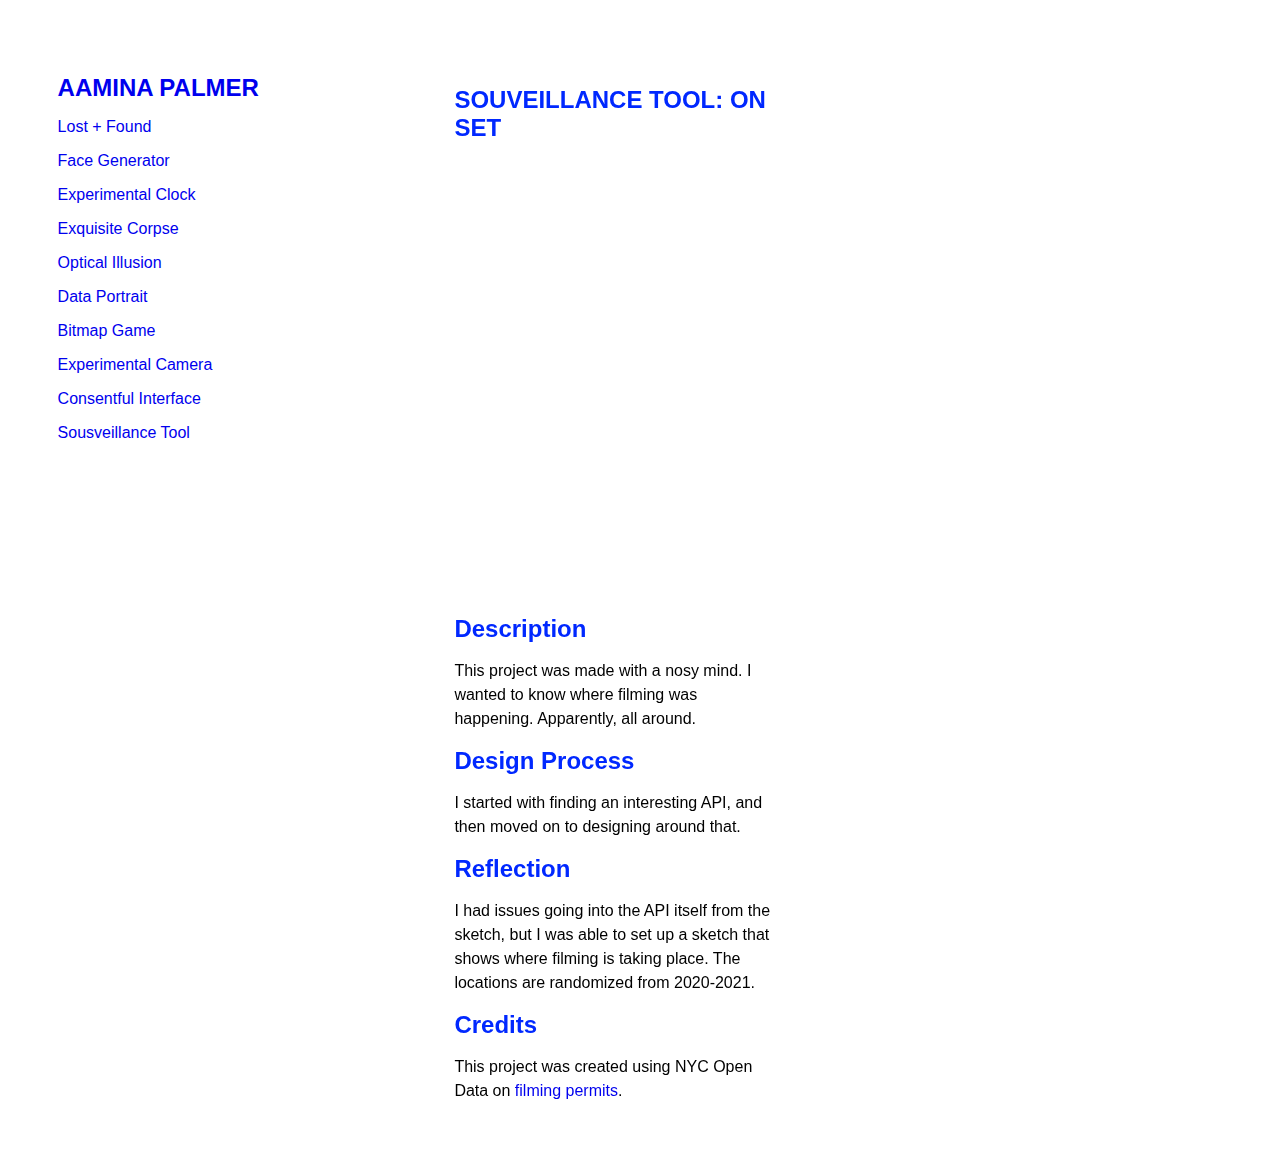
<file: p10.html>
<!DOCTYPE html>
<html lang="en">
  <head>
    <title>AAMINA PALMER | Critical Computation Portfolio</title>
    <meta charset="utf-8" />
    <meta http-equiv="X-UA-Compatible" content="IE=edge" />
    <meta name="viewport" content="width=device-width, initial-scale=1" />
    <link
      rel="shortcut icon"
      href="https://cdn.glitch.com/91af7047-2142-4a91-8816-2b83f3e441c0%2Fthumbnails%2Flogo.png?1630900603183"
    />

    <link rel="stylesheet" href="style.css" />

    <script src="/script.js" defer></script>
  </head>

  <body> 
    <div class="nav">
      <h1><a href="https://dalaiami.github.io/critcompportfolio/">AAMINA PALMER</a></h1>
      <ul>
        <li><a href="p1.html">Lost + Found</a></li>
        <li><a href="p2.html">Face Generator</a></li>
        <li><a href="p3.html">Experimental Clock</a></li>
        <li><a href="p4.html">Exquisite Corpse</a></li>
        <li><a href="p5.html">Optical Illusion</a></li>
        <li><a href="p6.html">Data Portrait</a></li>
        <li><a href="p7.html">Bitmap Game</a></li>
        <li><a href="p8.html">Experimental Camera</a></li>
        <li><a href="p9.html">Consentful Interface</a></li>
        <li><a href="p10.html">Sousveillance Tool</a></li>
      </ul>
    </div>

    <div class="content">
      <div class="content">
       <h1>
        SOUVEILLANCE TOOL: ON SET
      </h1>

      <div class="fullwidth">

        <iframe
          allow="camera"
          width="650px"
          height="450px"
          src="https://editor.p5js.org/dalaiami/full/i1d_EZRep"
        ></iframe>
      </div>
        
      <h1>
        Description
      </h1>

      <p>
        This project was made with a nosy mind. I wanted to know where filming was happening. Apparently, all around.
        </p>
      
      <h1>
        Design Process
      </h1>
      <p>
        I started with finding an interesting API, and then moved on to designing around that.
      </p>

      <h1>
        Reflection
      </h1>
      <p>
      I had issues going into the API itself from the sketch, but I was able to set up a sketch that shows where filming is taking place. The locations are randomized from 2020-2021.
      </p>
      
      <h1>
        Credits
      </h1>
      
      <p>
        This project was created using NYC Open Data on <a href='https://data.cityofnewyork.us/City-Government/Film-Permits/tg4x-b46p/data'>filming permits</a>.
      </p>
  </div>
  </body>
</html>
</file>
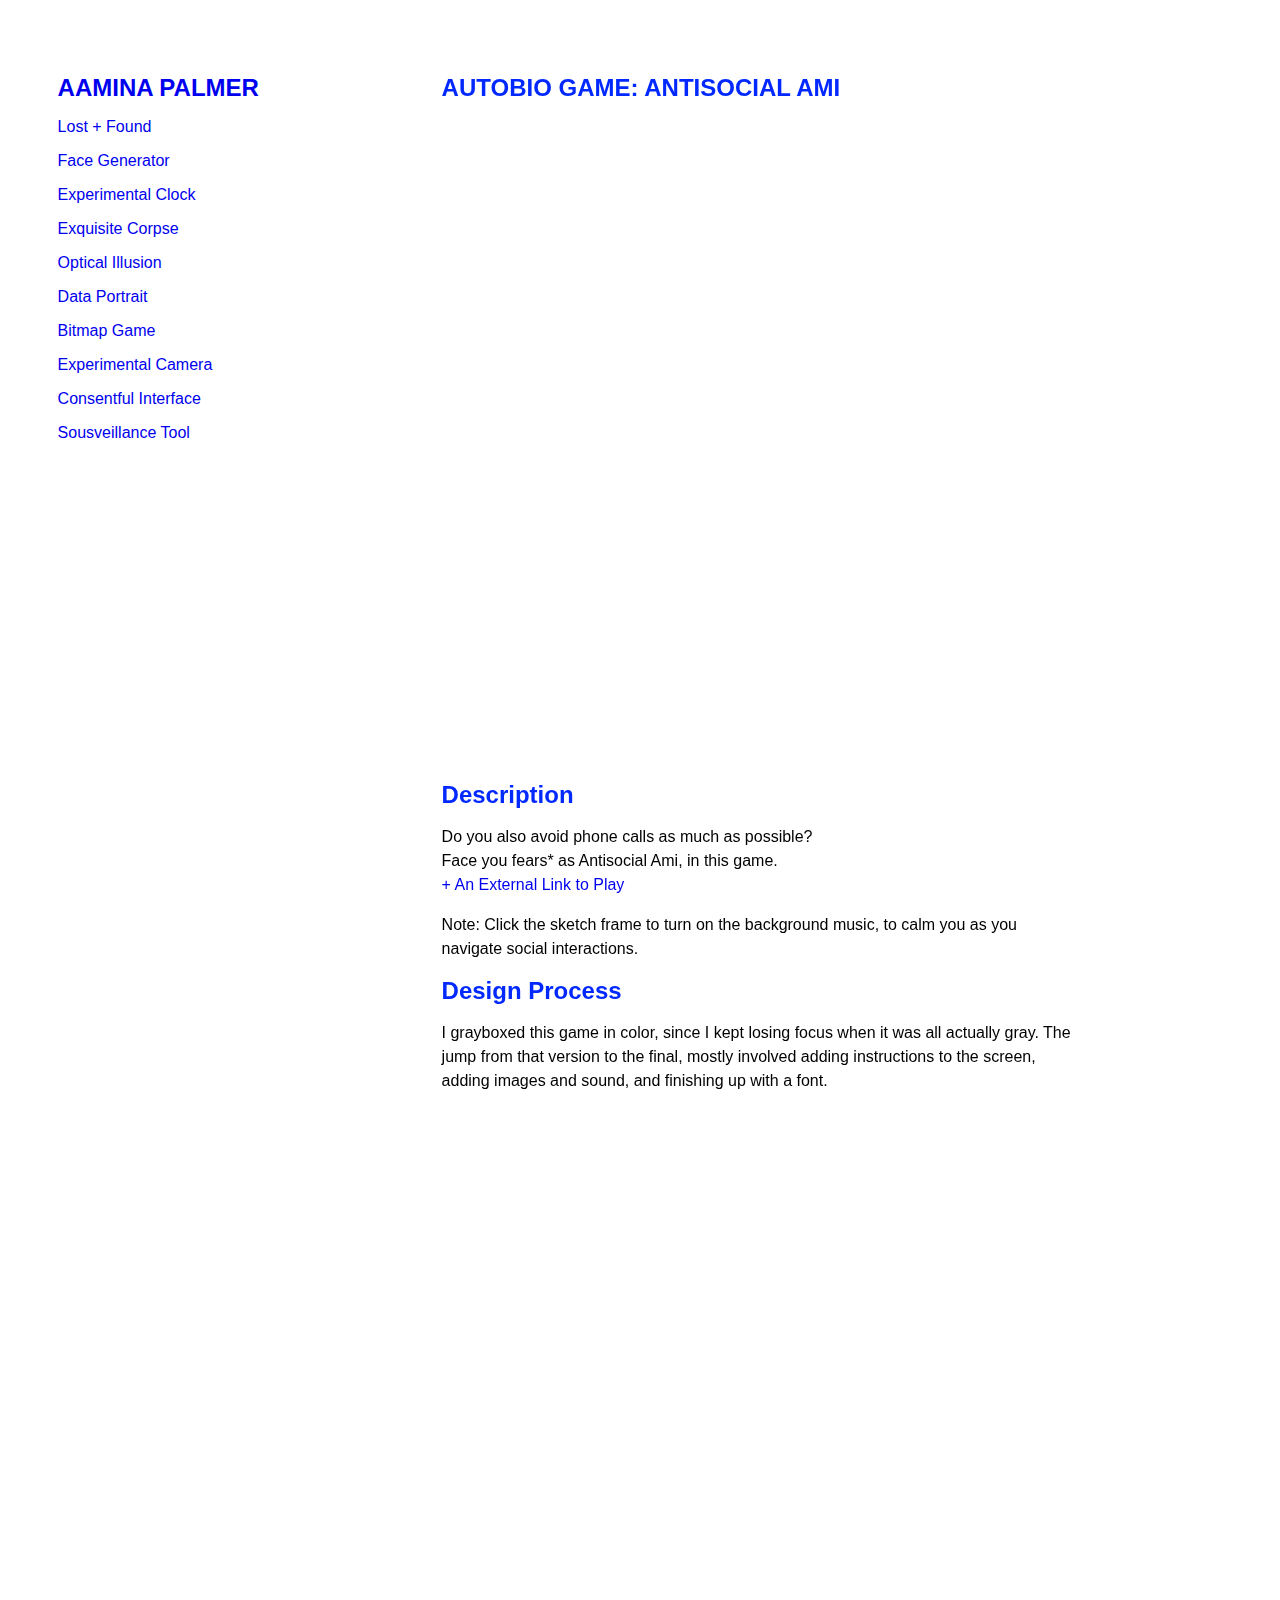
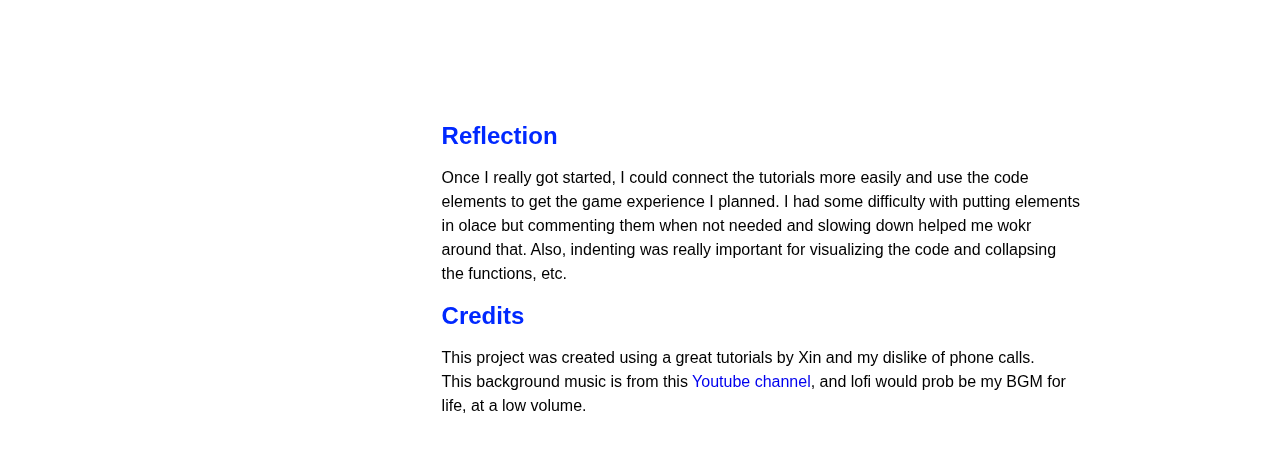
<file: p7.html>
<!DOCTYPE html>
<html lang="en">
  <head>
    <title>AAMINA PALMER | Critical Computation Portfolio</title>
    <meta charset="utf-8" />
    <meta http-equiv="X-UA-Compatible" content="IE=edge" />
    <meta name="viewport" content="width=device-width, initial-scale=1" />
    <link
      rel="shortcut icon"
      href="https://cdn.glitch.com/91af7047-2142-4a91-8816-2b83f3e441c0%2Fthumbnails%2Flogo.png?1630900603183"
    />

    <link rel="stylesheet" href="style.css" />

    <script src="/script.js" defer></script>
  </head>

  <body>
    <div class="nav">
      <h1><a href="https://dalaiami.github.io/critcompportfolio/">AAMINA PALMER</a></h1>
      <ul>
        <li><a href="p1.html">Lost + Found</a></li>
        <li><a href="p2.html">Face Generator</a></li>
        <li><a href="p3.html">Experimental Clock</a></li>
        <li><a href="p4.html">Exquisite Corpse</a></li>
        <li><a href="p5.html">Optical Illusion</a></li>
        <li><a href="p6.html">Data Portrait</a></li>
        <li><a href="p7.html">Bitmap Game</a></li>
        <li><a href="p8.html">Experimental Camera</a></li>
        <li><a href="p9.html">Consentful Interface</a></li>
        <li><a href="p10.html">Sousveillance Tool</a></li>
      </ul>
    </div>

    <div class="content">
      <h1>
        AUTOBIO GAME: ANTISOCIAL AMI
      </h1>


      <div class="fullwidth">
        <iframe
          allow="camera"
          width="450px"
          height="650px"
          src="https://preview.p5js.org/dalaiami/embed/kM2BXRP71"
        ></iframe>
      </div>

      <h1>
        Description
      </h1>

      <p>
        Do you also avoid phone calls as much as possible?
        <br />
        Face you fears* as Antisocial Ami, in this game. <br />
        <a href="https://preview.p5js.org/dalaiami/present/kM2BXRP71"
          >+ An External Link to Play</a
        >
      </p>
      <p>
        Note: Click the sketch frame to turn on the background music, to calm
        you as you navigate social interactions.
      </p>

      <h1>
        Design Process
      </h1>

      <p>
        I grayboxed this game in color, since I kept losing focus when it was
        all actually gray. The jump from that version to the final, mostly
        involved adding instructions to the screen, adding images and sound, and
        finishing up with a font.
      </p>

      <div class="fullwidth">
        <iframe
          allow="camera"
          width="400px"
          height="600px"
          src="https://preview.p5js.org/dalaiami/embed/uk2OsGoza"
        ></iframe>
      </div>

      <h1>
        Reflection
      </h1>

      <p>
        Once I really got started, I could connect the tutorials more easily and
        use the code elements to get the game experience I planned. I had some
        difficulty with putting elements in olace but commenting them when not
        needed and slowing down helped me wokr around that. Also, indenting was
        really important for visualizing the code and collapsing the functions,
        etc.
      </p>

      <h1>
        Credits
      </h1>

      <p>
        This project was created using a great tutorials by Xin and my dislike
        of phone calls.
        <br />
        This background music is from this
        <a href="https://www.youtube.com/watch?v=NH0rWI0iCqU" target="_blank"
          >Youtube channel</a
        >, and lofi would prob be my BGM for life, at a low volume.
      </p>
    </div>
  </body>
</html>
</file>
<file: style.css>
/* CSS files add styling rules to your content */

body {
  font-family: "Helvetica", sans-serif;
  margin: 2em;
  width: 100%;
  height: 100%;
  overflow-x: hidden;
}

a{
  text-decoration: none;
}

h1 {
  color: #0028FF;
  font-size: 18pt;
}
.special-h2{
  margin-top:0;
}

h1 a:visited {
  color: red;
  text-decoration: none;
  /*   text-decoration: none; */
}

h1 a:hover {
  color: yellow;
  text-decoration: none;
  /*   text-decoration: none; */
}

h2 {
  font-size: 18pt;
/*   margin-top:0; */
}

button {
  font-family: "Helvetica", sans-serif;
  background-color: lightgray;
  border: none;
  color: white;
  padding: 10px 10px;
  width: 100%;
  /*   text-align: center; */
  text-decoration: none;
  display: inline-block;
  font-size: 16px;
  margin: 30px 2px;
  cursor: pointer;
}

img {
  overflow-x: hidden;
  overflow-y: hidden;
}

p {
  font-size: 12pt;
  line-height: 18pt;
}

.left {
  width: 15%;
  padding: 1% 1% 1% 0;
  float: left;
  display: inline-block;
  /*   background-color: red; */
}

.center {
  width: 15%;
  padding: 1%;
  float: left;
  display: inline-block;
}

.right {
  width: 60%;
  padding: 1%;
  float: left;
  display: inline-block;
}

.nav {
  padding: 2%;
  width: 26%;
  height: 100%;
  display: inline-block;
  float: left;
/*   background-color:whitesmoke; */
}

.content {
  padding: 2%;
  width: 50%;
  display: inline-block;
  float: left;
  /*   background-color:yellow; */
}

ul {
  margin: 0;
  padding: 0;
}

li {
  font-size: 12pt;
  list-style-type: none;
  padding-bottom: 1em;
}

li.bullet {
  list-style-type: "- ";
  margin: 1%;
  padding: 0;
}

li.bullet a {
  color: gray;
}

li a:visited {
  color: red;
  text-decoration: none;
  /*   text-decoration: none; */
}

li a:hover {
  color: yellow;
  text-decoration: none;
  /*   text-decoration: none; */
}

iframe {
  margin: 0;
  padding: 0;
  border: none;
  width: 100%;
  /*   height: 400px; */
  display: inline-block;
  float: left;
  margin-bottom: 2%;
}

.full-width-box {
  width: 100%;
  margin-bottom: 2%;
  display: inline-block;
  float: left;
}

img {
  height: 400px;
  display: inline-block;
  float: left;
  margin-bottom: 2%;
  margin-right: 2%;
}

body .gist .gist-file {
  margin-bottom: 0;
  border: 1px dashed #adb5bd;
  border-radius: 0;
}

body .gist .gist-data {
  border-bottom: none;
  border-radius: 0;
  background-color: #f1f3f5;
}

body .gist .blob-wrapper {
  border-radius: 0;
}

body .gist .highlight {
  background-color: transparent;
  font-family: "Helvetica", sans-serif;
  font-size: 14px;
}

body .gist .highlight td {
  padding: 5px 15px !important;
  line-height: 1;
  font-family: inherit;
  font-size: inherit;
}

body .gist tr:first-child td {
  padding-top: 15px !important;
}

body .gist tr:last-child td {
  padding-bottom: 15px !important;
}

body .gist .blob-num {
  color: #ced4da;
  background-color: #495057;
  pointer-events: none;
}

body .gist .gist-meta {
  display: none;
}

.nav-link {
  font-size: 18px;
  line-height: 27px;
  cursor: pointer;
}
.nav-link a,
.nav-link a:visited {
  color: lightgray;
  text-decoration: none;
}

#toggle {
  display: none;
}

@media only screen and (max-width: 600px) {
  body {
    font-family: "Helvetica", sans-serif;
    margin: 1%;
    width: 98%;
    height: 100%;
  }
  .nav {
    width: 100%;
  }
  .content {
    width: 100%;
    float: left;
  }

  img {
    width: 100%;
    height: auto;
  }
}

.myBox {
  /*   background: red; */

  padding-left: 10px;
  padding-right: 10px;
  padding-top: 10px;
  padding-bottom: 10px;

  margin-left: 10px;
  margin-right: 10px;
  margin-top: 10px;
  margin-bottom: 10px;

  border: 1px solid white;
}

.fullwidth {
  width: 100%;
  float: left;
}
</file>
